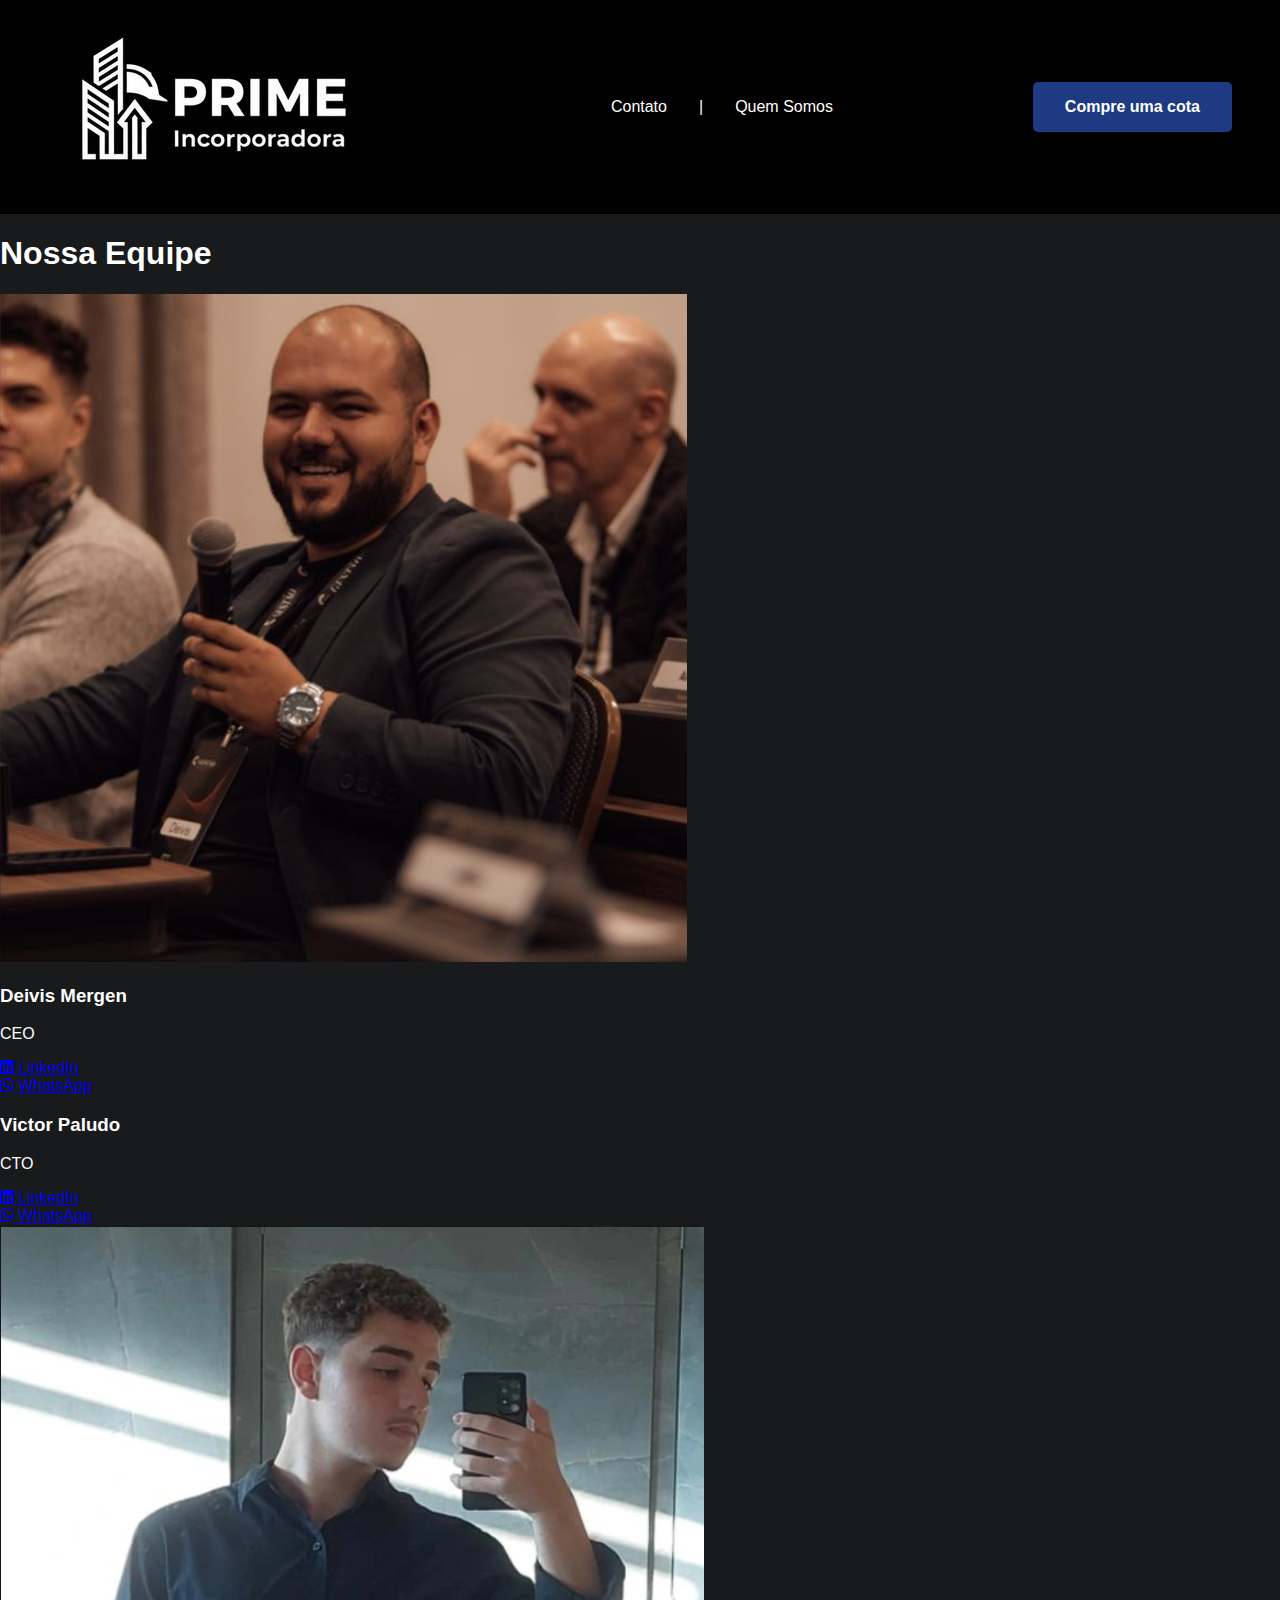
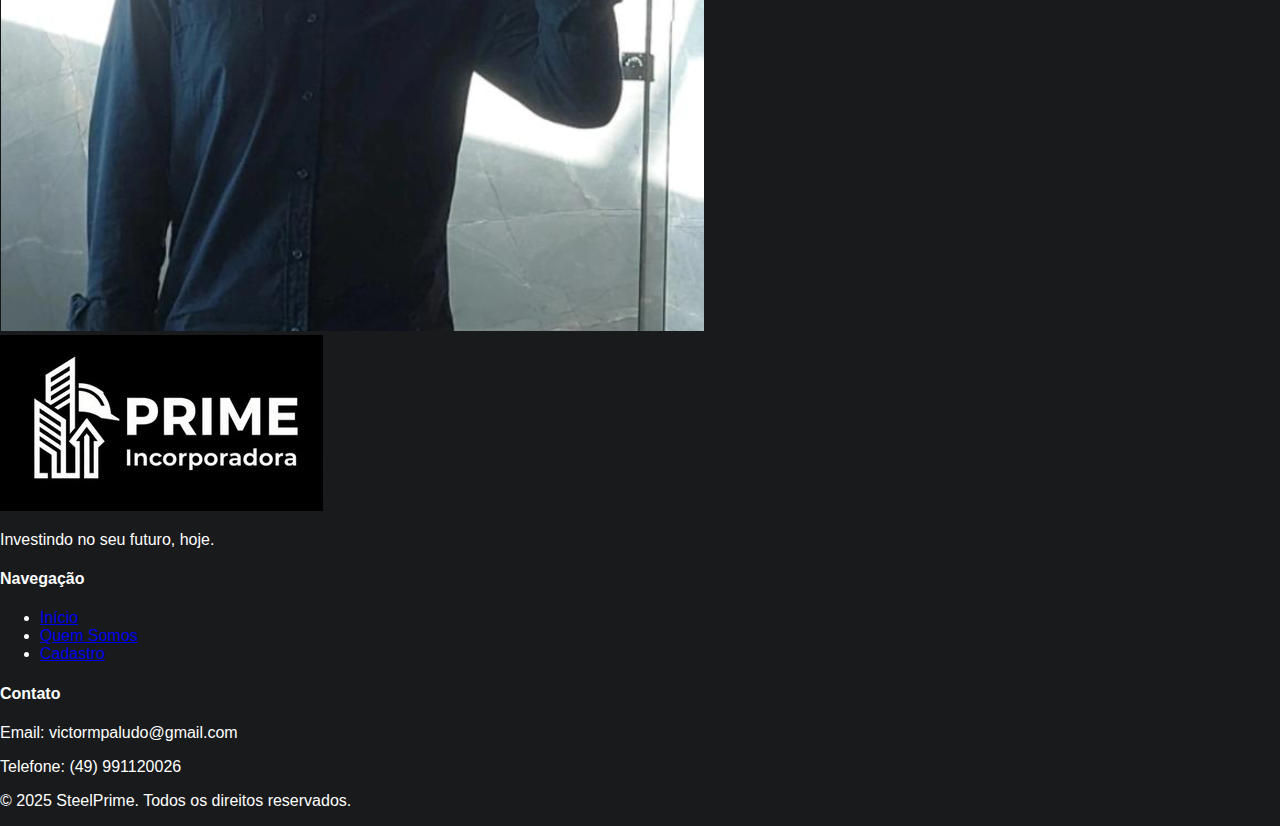
<file: contato.html>
<!DOCTYPE html>
<html lang="pt-BR">

<head>
    <meta charset="UTF-8">
    <meta name="viewport" content="width=device-width, initial-scale=1.0">
    <title>Contato - Prime </title>
    <link rel="icon" type="image/png" href="img/diamante.png">
    <link rel="stylesheet" href="style.css">
    <link rel="stylesheet" href="https://cdnjs.cloudflare.com/ajax/libs/font-awesome/6.0.0-beta3/css/all.min.css">
</head>

<body>
    <nav class="navbar">
        <div class="logo">
            <a href="index.html"><img src="/img/logo.jpg" alt="SteelPrime Logo" class="logo-img"></a>
        </div>
        <ul class="nav-links">
            <li><a href="contato.html">Contato</a></li>
            <li>|</li>
            <li><a href="#">Quem Somos</a></li>
        </ul>
        <a href="cadastro.html" class="btn btn-nav">Compre uma cota</a>
    </nav>

    <main class="contact-container">
        <h1>Nossa Equipe</h1>
        <div class="team">

            <div class="team-member ceo">
                <div class="member-photo">
                    <img src="img/ceo.png" alt="Foto do CEO">
                </div>
                <div class="member-info">
                    <h3>Deivis Mergen</h3>
                    <p>CEO</p>
                    <a href="https://www.linkedin.com/in/deivismergen" target="blank" class="linkedin-link">
                        <i class="fab fa-linkedin"></i> LinkedIn
                    </a>
                    <br>
                    <a href="https://wa.me/554991204284" target="blank" class="whatsapp-link">
                        <i class="fab fa-whatsapp"></i> WhatsApp
                    </a>
                </div>
            </div>

            <div class="team-member cto">
                <div class="member-info">
                    <h3>Victor Paludo</h3>
                    <p>CTO</p>
                    <a href="https://www.linkedin.com/in/victorpaludo" target="blank" class="linkedin-link">
                        <i class="fab fa-linkedin"></i> LinkedIn
                    </a>
                    <br>
                    <a href="https://wa.me/5549991120026" target="blank" class="whatsapp-link">
                        <i class="fab fa-whatsapp"></i> WhatsApp
                    </a>
                </div>
                <div class="member-photo">
                    <img src="img/cto.png" alt="Foto do CTO">
                </div>
            </div>

            <!-- <div class="team-member cfo">
                <div class="member-photo">
                    <img src="img/cfo.png" alt="Foto do CFO">
                </div>
                <div class="member-info">
                    <h3>Dionatan Sartori</h3>
                    <p>CFO</p>
                    <a href="https://www.linkedin.com/in/dionatan-de-bastiani-sartori-9915b11bb" target="blank"
                        class="linkedin-link">
                        <i class="fab fa-linkedin"></i> LinkedIn
                    </a> 
                    <br>
                    <a href="https://wa.me/554999046076" target="blank" class="whatsapp-link">
                        <i class="fab fa-whatsapp"></i> WhatsApp
                    </a>
                </div>
            </div> -->

        </div>
    </main>

    <footer class="footer">
        <div class="footer-content">
            <div class="footer-logo">
                <img src="/img/logo.jpg" alt="SteelPrime Logo" class="logo-img">
                <p>Investindo no seu futuro, hoje.</p>
            </div>
            <div class="footer-links">
                <h4>Navegação</h4>
                <ul>
                    <li><a href="index.html">Início</a></li>
                    <li><a href="#">Quem Somos</a></li>
                    <li><a href="cadastro.html">Cadastro</a></li>
                </ul>
            </div>
            <div class="footer-contact">
                <h4>Contato</h4>
                <p>Email: victormpaludo@gmail.com</p>
                <p>Telefone: (49) 991120026</p>
            </div>
        </div>
        <div class="footer-bottom">
            <p>&copy; 2025 SteelPrime. Todos os direitos reservados.</p>
        </div>
    </footer>

</body>

</html>
</file>
<file: style.css>
/* Paleta */
:root {
  --black: #000000;
  --dark-gray: #181a1b;
  --blue: #1e3a83;
  --white: #fff;
}

body {
  margin: 0;
  font-family: Arial, sans-serif;
  background: var(--dark-gray);
  color: var(--white);
}

/* Navbar */
.navbar {
  display: flex;
  justify-content: space-between;
  align-items: center;
  padding: 1rem 3rem;
  background: var(--black);
}
.navbar .logo {
  font-size: 1.5rem;
  font-weight: bold;
}
.navbar .nav-links {
  list-style: none;
  display: flex;
  gap: 2rem;
}
.navbar .nav-links a {
  text-decoration: none;
  color: var(--white);
}
.btn {
  background: var(--blue);
  color: var(--white);
  padding: 1rem 2rem; /* aumentado */
  border-radius: 5px;
  text-decoration: none;
  font-weight: bold;
  font-size: 1rem;
  display: inline-block;
  text-align: center;
}

/* Hero */
.hero {
  position: relative;
  height: 50vh; /* altura reduzida do hero */
  /* 👉 Se quiser testar outros valores altere aqui: 40vh, 60vh... */
  background: url('img/index.jpg') center/cover no-repeat;
  display: flex;
  align-items: center;
  padding-left: 5rem;
}
.hero .overlay {
  position: absolute;
  top: 0; left: 0; right: 0; bottom: 0;
  background: rgba(0,0,0,0.5);
}
.hero-text {
  position: relative;
  max-width: 500px;
  z-index: 2;
}
.hero-text h1 {
  font-size: 2.35rem;
  margin-bottom: 1.5rem;
}

/* Info Section */
.info-section {
  display: flex;
  justify-content: space-between;
  align-items: flex-start; /* garante alinhamento dos títulos */
  padding: 4rem 5rem;
  gap: 2rem; /* espaço igual entre blocos */
}

.como-funciona, .comunidade {
  flex: 1; /* os dois blocos ocupam o mesmo tamanho */
  display: flex;
  flex-direction: column;
  justify-content: space-between;
}

.como-funciona h2, .comunidade h2 {
  margin-bottom: 1rem;
}

.como-funciona .btn, .comunidade .btn {
  margin-top: auto; /* botão sempre “cola” embaixo do bloco */
  align-self: flex-start; /* alinhado na mesma linha esquerda */
}
</file>
